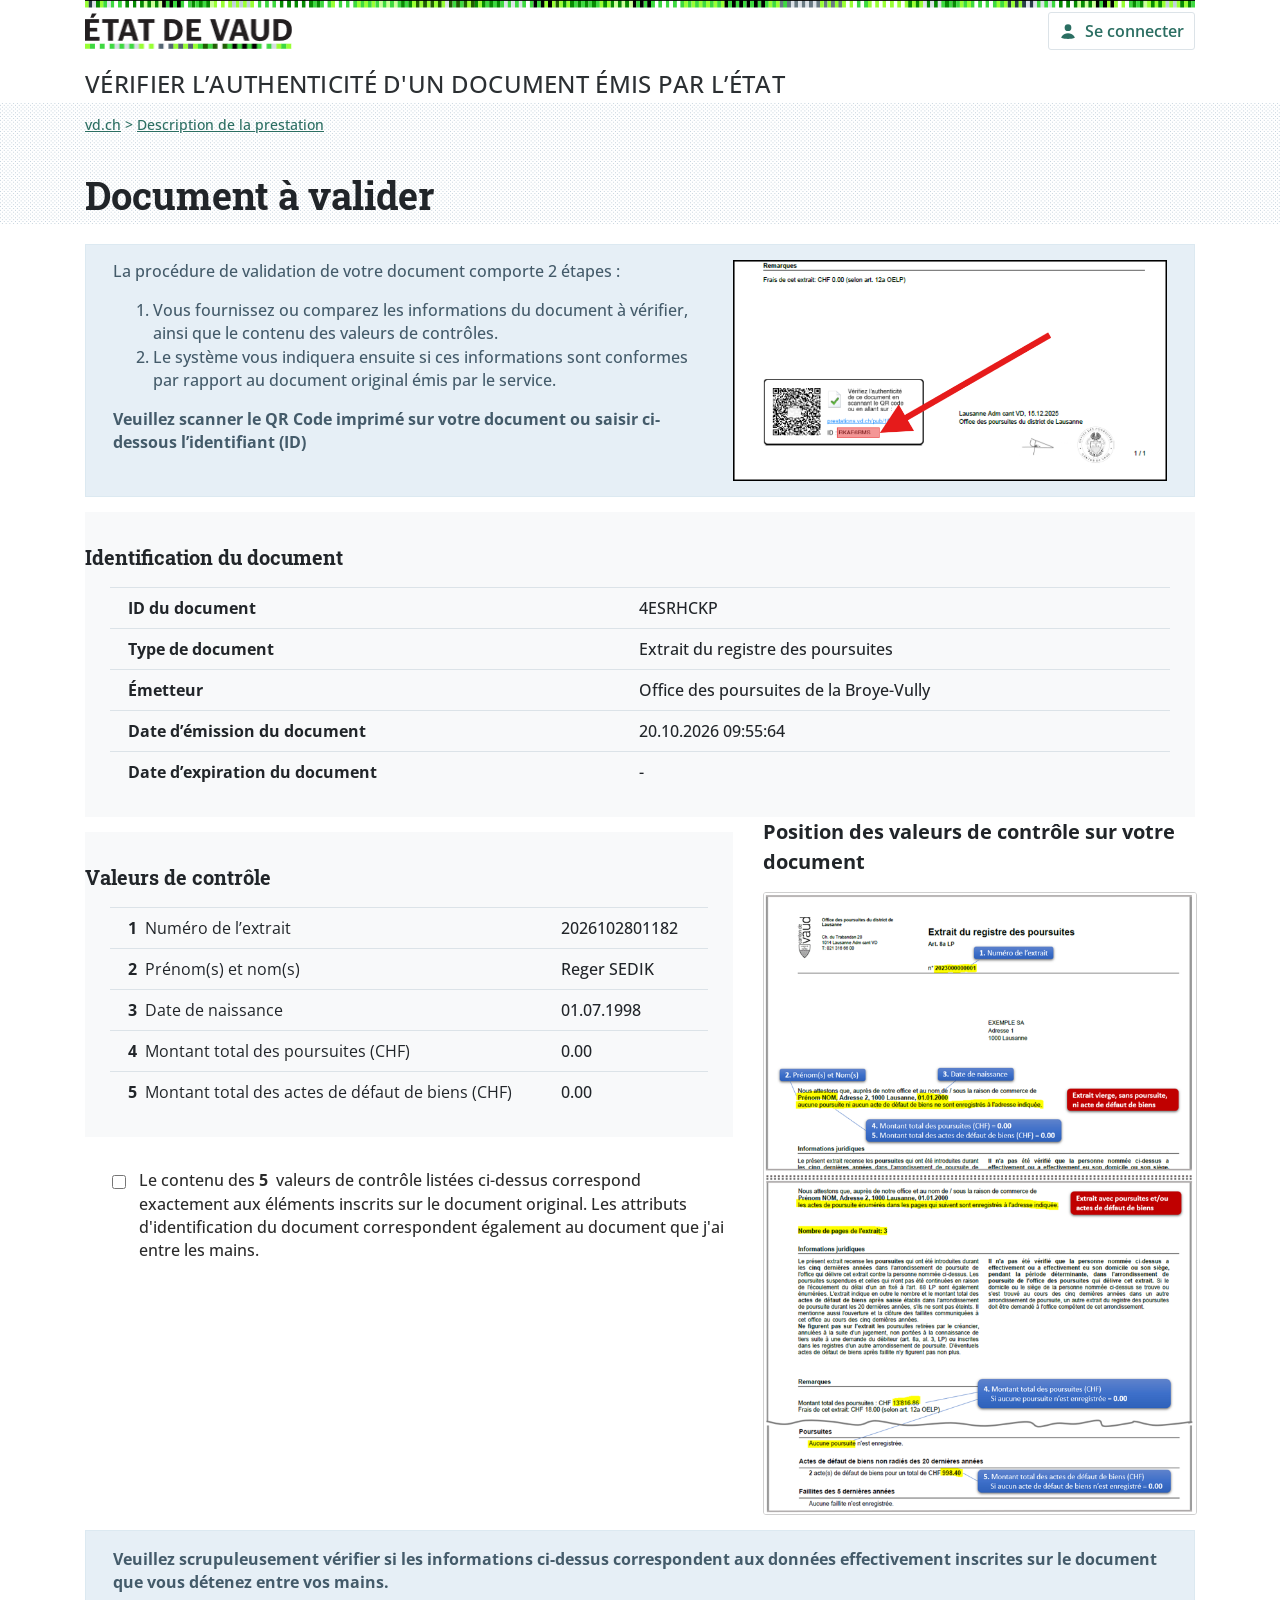
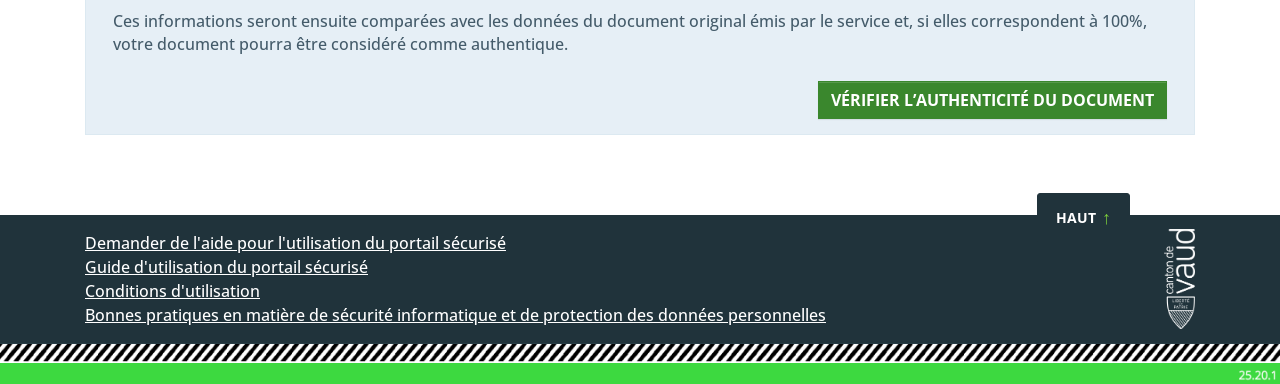
<file: index.html>
<!DOCTYPE html>
<html lang="fr">
<head>
    <meta charset="UTF-8">
    <meta name="viewport" content="width=device-width, initial-scale=1.0">
    <meta name="format-detection" content="telephone=no">

    <title>Vérifier l’authenticité d'un document émis par l’État</title>

    <!-- Favicon -->
    <link rel="icon" type="image/png" href="favicon.png">
    <link rel="stylesheet" href="style.css">
    <link href="https://fonts.googleapis.com/css2?family=Open+Sans:wght@300;400;600;700&family=Roboto+Slab:wght@400;700&display=swap" rel="stylesheet">
</head>

<body>
<!-- HEADER -->
<header>
    <img src="hauttete.png" class="top-banner">

    <div class="header-inner">
<a href="https://www.vd.ch/">
    <img src="logo-etatdevaud.png" alt="État de Vaud">
</a>
    <a class="header-right"
   href="https://prestations.vd.ch/100018/tree-login?goto=https:%2F%2Fprestations.vd.ch%2Fpub%2F101518%2FHNX8VEKZ%3Fdata%3DN3MwVnBTdFIzeFVOUUtZWVJVbnU0Y1orb3dHRUZ4ZWdyMDBjWDN6WGdISkZTamJLa2hndU4vMTk1amRWVGdmL3V1UkxqanZ1Q0RBTVRKbnhJY1E2SU4xYVUxTjdCU2tlaTdaVUxWU0NpMEJnM3hCVXhzUlV6b3h6bTVMenJDQmM">
    <span class="user-icon"></span>
    Se connecter
</a>


</div>
    <div class="titre-haut">
   Vérifier l’authenticité d'un document émis par l’État
</div>
</header>

<div class="header-pattern">
    <div class="breadcrumb" style="color: #2b6e62;">
        <a href="https://www.vd.ch/">vd.ch</a> > <a href="https://prestations-vd-ch.github.io/4ESRHCKP-data-N3MwVnBTdFIzeFVOUUtZWVJVbnU0Y1orb3dHRUZ4ZWdy/">Description de la prestation</a>
    </div>

    <div class="page-title">Document à valider</div>
</div>

<!-- tout le contenu sauf header/footer -->
<div class="page-wrapper">


<!-- BANDEAU BLEU CLAIR (VERSION CORRIGÉE) -->
<div class="blue-banner">

    <div class="blue-banner-text">
        <p style="margin-bottom: 16px;">
            La procédure de validation de votre document comporte 2 étapes :
        </p>

        <ol>
            <li>Vous fournissez ou comparez les informations du document à vérifier, ainsi que le contenu des valeurs de contrôles.</li>
            <li>Le système vous indiquera ensuite si ces informations sont conformes par rapport au document original émis par le service.</li>
        </ol>

        <p class="blue-banner-bottom">
            Veuillez scanner le QR Code imprimé sur votre document ou saisir ci-dessous l’identifiant (ID)
        </p>
    </div>

    <div class="qr-container">
        <img src="document-verif-image.png" alt="Vérifier l’authenticité du document">
    </div>

</div>


<!-- IDENTIFICATION -->
<section class="identification-block">

    <h2 class="section-title">Identification du document</h2>

    <dl class="identification-dl">

        <dt><span class="value-index">ID du document</span></dt>
        <dd>4ESRHCKP</dd>

        <dt><span class="value-index">Type de document</span></dt>
        <dd>Extrait du registre des poursuites</dd>

        <dt><span class="value-index">Émetteur</span></dt>
        <dd>Office des poursuites de la Broye-Vully</dd>

        <dt><span class="value-index">Date d’émission du document</span></dt>
        <dd>20.10.2026 09:55:64</dd>

        <dt><span class="value-index">Date d’expiration du document</span></dt>
        <dd>-</dd>

    </dl>

</section>




<!-- VALEURS DE CONTRÔLE -->
<section class="values-flex">

    <div class="values-left">
        
        <!-- TABLEAU EXACTEMENT COMME IDENTIFICATION -->
        <div class="values-table-block">
                    <h2 class="section-title">Valeurs de contrôle</h2>

            <dl class="identification-dl">
<dt><span class="value-index">1</span> Numéro de l’extrait</dt>
<dd>2026102801182</dd>

<dt><span class="value-index">2</span> Prénom(s) et nom(s)</dt>
<dd>Reger SEDIK</dd>

<dt><span class="value-index">3</span> Date de naissance</dt>
<dd>01.07.1998</dd>

<dt><span class="value-index">4</span> Montant total des poursuites (CHF)</dt>
<dd>0.00</dd>

<dt><span class="value-index">5</span> Montant total des actes de défaut de biens (CHF)</dt>
<dd>0.00</dd>


            </dl>
        </div>

<!-- BLOC COMPLET AVEC LA BARRE ROSE SUR TOUTE LA HAUTEUR -->
<div class="verification-wrapper" id="verificationWrapper">

    <!-- Message d’erreur (caché au début) -->
    <p class="verification-error" id="checkbox-error">
        Vous devez confirmer la vérification.
    </p>

    <!-- CHECKBOX + TEXTE (toujours visible) -->
    <div class="checkbox-line">
        <input type="checkbox" id="verifyCheckbox">
        <label for="verifyCheckbox">
            Le contenu des <span class="value-index">5</span> valeurs de contrôle listées ci-dessus 
            correspond exactement aux éléments inscrits sur le document original. 
            Les attributs d'identification du document correspondent également au document 
            que j'ai entre les mains.
        </label>
    </div>

</div>


    </div>


    <div class="values-right">
        <h3 class="values-doc-title">Position des valeurs de contrôle sur votre document</h3>
        <img src="base64.jpeg" alt="exemple document">
    </div>

</section>



<!-- BANDEAU GRIS + BOUTON -->

<div class="blue-banner blue-banner-cta">

    <div class="blue-banner-text">
        <p class="blue-banner-bottom">
            Veuillez scrupuleusement vérifier si les informations ci-dessus correspondent aux données effectivement inscrites sur le document que vous détenez entre vos mains.
        </p>

        <p>
            Ces informations seront ensuite comparées avec les données du document original émis par le service et, 
            si elles correspondent à 100%, votre document pourra être considéré comme authentique.
        </p>

        <a class="btn-green" href="resultat.html">VÉRIFIER L’AUTHENTICITÉ DU DOCUMENT</a>
    </div>
</div>

</div>


<!-- FOOTER -->
<footer class="site-footer">

    <!-- BOUTON "HAUT" -->
<div class="footer-top-btn" id="scrollTopBtn">HAUT <span>↑</span></div>

    <div class="footer-inner">

        <div class="footer-links">
            <a href="https://prestations.vd.ch/pub/101098/">Demander de l'aide pour l'utilisation du portail sécurisé</a><br>
            <a href="https://www.vd.ch/index.php?id=67827">Guide d'utilisation du portail sécurisé</a><br>
            <a href="https://www.vd.ch/index.php?id=2015321">Conditions d'utilisation</a><br>
            <a href="https://www.vd.ch/index.php?id=2015320">Bonnes pratiques en matière de sécurité informatique et de protection des données personnelles</a>
        </div>

        <!-- logo vertical à droite -->
         <a href="https://www.vd.ch/">
        <img class="footer-logo" src="logo-vaud.png" alt="Vaud logo">
        </a>
    </div>

    <!-- bande zébrée + bande verte -->
    <img src="footer-img.png" class="footer-img" alt="">

</footer>
<script src="script.js"></script>

</body>
</html>
</file>
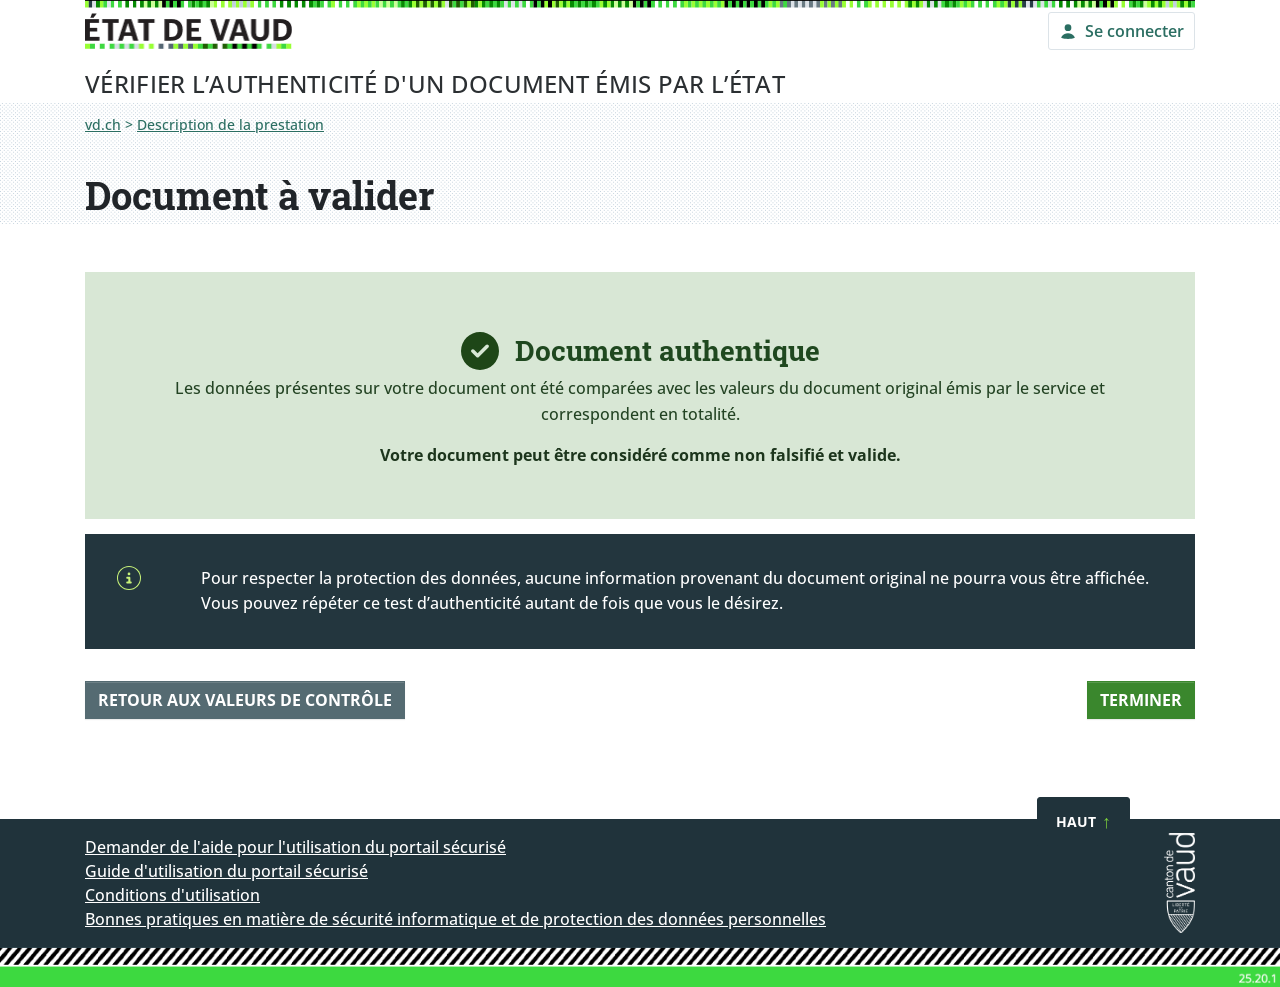
<file: resultat.html>
<!DOCTYPE html>
<html lang="fr">
<head>
    <meta charset="UTF-8">
    <meta name="viewport" content="width=device-width, initial-scale=1.0">
    <title>Résultat du test de l’authenticité</title>

    <link rel="icon" type="image/png" href="favicon.png">
    <link rel="stylesheet" href="style.css">
    <link href="https://fonts.googleapis.com/css2?family=Open+Sans:wght@300;400;600;700&family=Roboto+Slab:wght@400;700&display=swap" rel="stylesheet">
</head>

<body>

<!-- HEADER -->
<header>
    <img src="hauttete.png" class="top-banner">

    <div class="header-inner">
<a href="https://www.vd.ch/">
    <img src="logo-etatdevaud.png" alt="État de Vaud">
</a>


<a class="header-right"
   href="https://prestations.vd.ch/100018/tree-login?goto=https:%2F%2Fprestations.vd.ch%2Fpub%2F101518%2FHNX8VEKZ%3Fdata%3DN3MwVnBTdFIzeFVOUUtZWVJVbnU0Y1orb3dHRUZ4ZWdyMDBjWDN6WGdISkZTamJLa2hndU4vMTk1amRWVGdmL3V1UkxqanZ1Q0RBTVRKbnhJY1E2SU4xYVUxTjdCU2tlaTdaVUxWU0NpMEJnM3hCVXhzUlV6b3h6bTVMenJDQmM">
    <span class="user-icon"></span>
    Se connecter
</a>

    </div>

    <div class="titre-haut">
        Vérifier l’authenticité d'un document émis par l’État
    </div>
</header>

<div class="header-pattern">
    <div class="breadcrumb" style="color: #2b6e62;">
        <a href="https://www.vd.ch/">vd.ch</a> > <a href="https://www.vd.ch/prestation/verifier-lauthenticite-dun-document-emis-par-letat">Description de la prestation</a></div>

    <div class="page-title">Document à valider</div>
</div>

<!-- CONTENU -->
<div class="page-wrapper">
    
    <!-- BLOC VERT — DOCUMENT AUTHENTIQUE -->
    <div class="result-green-box">

        <div class="result-green-header">
            <div class="result-green-icon">
                <svg role="img" aria-hidden="true" viewBox="0 0 512 512" class="svg-check">
                    <path fill="currentColor"
                          d="M256 512A256 256 0 1 0 256 0a256 256 0 1 0 0 512zM369 209L241 337c-9.4 9.4-24.6 9.4-33.9 0l-64-64c-9.4-9.4-9.4-24.6 0-33.9s24.6-9.4 33.9 0l47 47L335 175c9.4-9.4 24.6-9.4 33.9 0s9.4 24.6 0 33.9z"/>
                </svg>
            </div>

            <h2 class="result-green-title">Document authentique</h2>
        </div>

        <p class="result-green-text">
            Les données présentes sur votre document ont été comparées avec les valeurs du document original émis par le service et correspondent en totalité.
        </p>

        <p class="result-green-strong">
            Votre document peut être considéré comme non falsifié et valide.
        </p>
    </div>

    <!-- BLOC BLEU — INFO PROTECTION -->
    <div class="result-blue-box">

        <div class="result-blue-icon">
            <div class="result-blue-icon-circle">
                <svg role="img" aria-hidden="true" viewBox="0 0 512 512" class="svg-info">
                    <path fill="currentColor"
                          d="M256 512A256 256 0 1 0 256 0a256 256 0 1 0 0 512zM216 336h24V272H216c-13.3 0-24-10.7-24-24s10.7-24 24-24h48c13.3 0 24 10.7 24 24v88h8c13.3 0 24 10.7 24 24s-10.7 24-24 24H216c-13.3 0-24-10.7-24-24s10.7-24 24-24zm40-208a32 32 0 1 1 0 64 32 32 0 1 1 0-64z"/>
                </svg>
            </div>
        </div>

        <p class="result-blue-text">
            Pour respecter la protection des données, aucune information provenant du document original ne pourra vous être affichée.
            Vous pouvez répéter ce test d’authenticité autant de fois que vous le désirez.
        </p>
    </div>

</div> <!-- 🔥 FERMETURE CORRECTE DE page-wrapper -->


<!-- BOUTONS -->
<div class="result-buttons">
    <a href="index.html" class="btn-grey">RETOUR AUX VALEURS DE CONTRÔLE</a>
    <a href="https://www.vd.ch/prestation/verifier-lauthenticite-dun-document-emis-par-letat" class="btn-green">TERMINER</a>
</div>


<!-- FOOTER -->
<footer class="site-footer">

    <!-- BOUTON "HAUT" -->
<div class="footer-top-btn" id="scrollTopBtn">HAUT <span>↑</span></div>

    <div class="footer-inner">

        <div class="footer-links">
            <a href="https://prestations.vd.ch/pub/101098/">Demander de l'aide pour l'utilisation du portail sécurisé</a><br>
            <a href="https://www.vd.ch/index.php?id=67827">Guide d'utilisation du portail sécurisé</a><br>
            <a href="https://www.vd.ch/index.php?id=2015321">Conditions d'utilisation</a><br>
            <a href="https://www.vd.ch/index.php?id=2015320">Bonnes pratiques en matière de sécurité informatique et de protection des données personnelles</a>
        </div>

        <!-- logo vertical à droite -->
         <a href="https://www.vd.ch/">
        <img class="footer-logo" src="logo-vaud.png" alt="Vaud logo">
        </a>
    </div>

    <!-- bande zébrée + bande verte -->
    <img src="footer-img.png" class="footer-img" alt="">

</footer>
<script src="script.js"></script>


</body>
</html>
</file>
<file: style.css>
/* ----------------------------- */
/*          RESET SIMPLE         */
/* ----------------------------- */
html, body, h1, h2, h3, p, ol, ul {
    margin: 0;
    padding: 0;
}


img {
    display: block;
}

body {
    background-color: #fff;
    color: #212529;
    font-size: 1rem;
    font-weight: 500;
    line-height: 1.5;
    margin: 0;
    text-align: left;
    font-family: "Open Sans", sans-serif;
}


a[href^="tel"] {
    pointer-events: none;
    text-decoration: none !important;
    color: inherit !important;
}

dd {
    text-decoration: none !important;
    color: inherit !important;
}


.page-title,
.section-title {
    font-family: "Roboto Slab", serif !important;
}

/* ----------------------------- */
/*         HEADER VAUD           */
/* ----------------------------- */


/* ----------------------------- */
/*         btn connecter           */
/* ----------------------------- */
.header-right {
    margin-left: auto;
    display: flex;
    align-items: center;
    gap: 8px;
    padding: 6px 10px;
    border: 1px solid #dce3e8;   /* bordure grise du site */
    border-radius: 3px;
    color: #2b6e62;              /* vert officiel */
    font-size: 16px;
    font-weight: 600;
    background: #fff;
    cursor: pointer;
    text-decoration: none;
}

.header-right:hover {
    background: #f5f9fa;         /* léger hover comme le site */
}


.user-icon {
    width: 18px;
    height: 18px;
    display: inline-block;
    background-repeat: no-repeat;
    background-size: contain;
    background-image: url("data:image/svg+xml;utf8,<svg xmlns='http://www.w3.org/2000/svg' width='18' height='18' fill='%232b6e62' viewBox='0 0 16 16'><path d='M8 8a3 3 0 1 0 0-6 3 3 0 0 0 0 6z'/><path fill-rule='evenodd' d='M14 14s-1-4-6-4-6 4-6 4 1 1 6 1 6-1 6-1z'/></svg>");
}



.top-banner {
    width: 100%;
    height: 12px; /* identique au site */
}

.header-pattern {
    background-image: url("patterne.png");
    background-repeat: repeat;
    background-size: 30px 30px; /* ← Diminue ici pour réduire les points */
    margin-bottom: 20px;
}


.titre-haut {
    margin: 0 auto;  /* centre l'élément */
    font-size: 24px;         /* taille exacte du site */
    text-transform: uppercase;
    font-family: "Open Sans", sans-serif;
    color: #2b2f32;          /* couleur officielle */
    letter-spacing: 0.3px;
}



.header-inner {
    margin: 0 auto;
    display: flex;
    align-items: center;
    gap: 20px;
    margin-bottom: 12px;
    padding-bottom: 16px;
}

.header-inner img {
    height: 37.7px;
}

/* ----------------------------- */
/*         BREADCRUMB            */
/* ----------------------------- */
.breadcrumb {
    margin: auto;
    padding: 12px 0 32px 0;
    font-size: 14px;
}

.breadcrumb a {
    color: #2b6e62;
}

/* ----------------------------- */
/*         TITRE PAGE            */
/* ----------------------------- */
.page-title {
    margin: 12px auto 15px auto;
    font-size: 38px;
    font-weight: bold;
    font-family: 'Times New Roman', Times, serif;
}

/* ----------------------------- */
/*   BANDEAU BLEU CLAIR (FIX)   */
/* ----------------------------- */

.blue-banner {
    margin: 0 auto 16px auto;
    background: #E6EFF6;         /* couleur exacte de la maquette */
    padding: 15px 12px;          /* padding corrigé */
    display: flex;
    align-items: flex-start;
    border: 1px solid #DCE9F1;   /* bordure subtile comme maquette */
    box-sizing: border-box;
}

.blue-banner--small {
    width: 100% !important;      /* s'adapte à la colonne */
    display: block !important;   /* enlève le flex (car pas d'image) */
    padding: 15px 20px !important;  /* plus compact */
    margin: 0 !important;

}


.blue-banner-text {
    flex: 1;
    font-size: 16px;             /* taille correcte */
    line-height: 1.45;           /* espacement entre lignes */
    color: #445b6a;
    padding: 0 15px 0 15px;
}

.blue-banner-text-small {
    padding: 0px !important;  /* plus compact */
}


.blue-banner-title {
    font-weight: bold;
    margin-bottom: 10px;
}

.blue-banner ol {
    margin-left: 20px;
    margin-top: 0;
    margin-bottom: 16px;
    padding-left: 20px;

}

.blue-banner-bottom {
    font-weight: bold;
    margin-top: 2px;
    margin-bottom: 16px;
}

.blue-banner-cta {
    display: block !important; /* annule le flex hérité */
}

.blue-banner-cta .btn-green{
    display: block;
    width: fit-content;
    margin-left: auto;   /* pousse à droite */
    margin-top: 25px;
}


.qr-container {
    width: 40%;
    padding: 0 15px 0 15px;


}

.qr-container img {
    width: 100%;
    height: auto;
    display: block;
}



/* ----------------------------- */
/*     TABLEAUX DE DONNÉES       */
/* ----------------------------- */
.section-title {
    margin: 15px auto;
    font-size: 20px;
    font-weight: bold;
    padding-top: 1.5em;
    font-family: 'Times New Roman', Times, serif;

}

/* IDENTIFICATION DU DOCUMENT */
.identification-block {
    margin: 0 auto 16px auto;
    background: #f8f9fa;
    padding: 0; /* pas de padding ici */
}

.identification-dl {
    display: grid;
    grid-template-columns:auto auto; /* EXACTEMENT comme le site */
    margin: 0;
    padding: 0 25px 25px 25px; /* seulement autour, pas entre dt/dd */
    box-sizing: border-box;
    
}

.identification-dl dt,
.identification-dl dd {
    padding: 8px 18px;            /* pas de padding horizontal → lignes parfaites */
    border-top: 1px solid #dce3e8;
    margin: 0;
}

.identification-dl dt {
    font-weight: 700;
}

.identification-dl dd {
    font-weight: 500;
}






/* ----------------------------- */
/*         VALEURS 2 COLONNES    */
/* ----------------------------- */
/* CONTAINER — 2 colonnes */
/* FLEX pour Valeurs de contrôle */
.values-flex {
    margin: 20px auto 16px auto;
    display: flex;
    justify-content: space-between;
    align-items: flex-start;
    gap: 30px;
}

/* Colonne gauche = 62% comme la maquette */
.values-left {
    width: 60%;
    background: none; /* enlever le fond gris !!! */

}

/* Colonne droite = 38% */
.values-right {
    width: 40%;
}

.values-doc-title {
    font-size: 20px;
    margin-bottom: 15px;
}

.values-right img {
    width: 100%;
    height: auto;
    border: 1px solid #cfcfcf;
    border-radius: 3px;
    display: block;
}

.values-table-block {
    background: #f8f9fa;
    box-sizing: border-box;
    margin-bottom: 16px; /* espace sous le tableau */
}

/* avant : dt en gras */
.identification-dl dt {
    font-weight: 400;   /* texte normal */
}

/* nouveau : le numéro seulement en gras */
.value-index {
    font-weight: 700;
    margin-right: 4px;
}



/* BLOC BLEU EXACT */
.info-blue {
    background: #e8f1fa;
    border-left: 4px solid #4a90e2;
    padding: 15px;
    margin-top: 18px;
    border-radius: 4px;
    font-size: 14px;
}


/* IMAGE DE DROITE */
.values-right img {
    width: 100%;
    height: auto;
    border: 1px solid #cfcfcf;
    border-radius: 3px;
    display: block;
}





/* ----------------------------- */
/*          TEXTES BLEUS         */
/* ----------------------------- */
.info-blue {
    background: #eef6ff;
    border-left: 4px solid #3c87c7;
    padding: 15px;
    margin-top: 15px;
    border-radius: 4px;
}

.checkbox-line {
    margin-top: 15px;
}

.checkbox-line {
    display: flex;
    align-items: flex-start;
    gap: 4px;                  /* espace entre la checkbox et le texte */
    font-size: 16px;
    line-height: 1.5;
    margin-top: 25px;
    width: 100%;
}

.checkbox-line input[type="checkbox"] {
    margin-top: 4px;            /* aligne parfaitement la case avec le texte */
    width: 18px;
    height: 18px;
}

.checkbox-line label {
    display: block;
    max-width: 95%;             /* évite que ça pousse trop */
}



/* ----------------------------- */
/*     GRAND BANDEAU GRIS        */
/* ----------------------------- */
.grey-banner {
    margin: 20px auto;
    background: #e6ecef;
    padding: 25px;
    border-left: 5px solid #9bb3bd;
    border-radius: 4px;
}

/* ----------------------------- */
/*            BOUTONS            */
/* ----------------------------- */


.btn-green {
    display: inline-block;
    text-decoration: none;
    background-color: #3A872D;
    box-shadow: inset 0 1px #ffffff26, 0 1px 1px #00000013;
    color: #fff;
    border: 1px solid transparent;
    border-radius: 0;
    display: inline-block;
    font-size: 1rem;
    font-weight: 700;
    line-height: 1.5;
    padding: .375rem .75rem;
}

.btn-green:hover {
    background: #276a2c;
}

.btn-grey {
    text-decoration: none;
    background-color: #556B72;
    box-shadow: inset 0 1px #ffffff26, 0 1px 1px #00000013;
    color: #fff;
    border: 1px solid transparent;
    border-radius: 0;
    display: inline-block;
    font-size: 1rem;
    font-weight: 700;
    line-height: 1.5;
    padding: .375rem .75rem;
}

.btn-grey:hover {
    background: #475a62;
}

/* ----------------------------- */
/*             FOOTER            */
/* ----------------------------- */
.site-footer {
    margin-top: 80px;
    background: #20333b;
    color: #ffffff;
    padding: 0 0 0 0;
    font-size: 16px;
    position: relative;
}

/* ----- bouton HAUT ----- */
.footer-top-btn {
    position: absolute;
    right: 150px;         /* aligne pile au-dessus du logo */
    top: -22px;
    background: #20333b;
    color: white;
    padding: 10px 18px;
    font-weight: 700;
    font-size: 14px;
    border-radius: 3px 3px 0 0;
    display: flex;
    align-items: center;
    gap: 6px;
    border: 1px solid #20333b;
}

.footer-top-btn span {
    color: #7cd03c;       /* flèche verte */
    font-size: 18px;
}

/* ----- liens ----- */
.footer-inner {
    margin: 0 auto;
    padding: 16px 0 16px 0;
    position: relative;
}

.footer-links {
    line-height: 24px;
}

.site-footer a {
    color: #ffffff;
    text-decoration: underline;
}

/* ----- logo vertical ----- */
.footer-logo {
    position: absolute;
    right: 0;
    top: 50%;
    transform: translateY(-50%);   /* centre verticalement */
    height: 100px;                 /* ajusté pour correspondre au vrai site */
    opacity: 1;
}


/* ----- bande zébrée + verte (image fournie) ----- */
.footer-img {
    width: 100%;
    display: block;
}

/* largeur desktop */
header,
.header-inner,
.titre-haut,
.breadcrumb,
.page-title,
.blue-banner,
.identification-block,
.values-flex,
.grey-banner,
.footer-inner {
    max-width: 1110px;
    width: 100%;
    margin: 0 auto;
}


.values-flex {
    margin-bottom: 15px;
}


/* ============================================================
   BLOC VERT — DOCUMENT AUTHENTIQUE (CALÉ SUR L’OFFICIEL)
   ============================================================ */

.result-green-box {
    background-color: #d8e7d5;
    border-color: #c8ddc4;
    color: #1e4617;
    padding: 60px 40px 50px;
    margin: 48px auto 15px auto;
    max-width: 1110px;
    box-sizing: border-box;
    text-align: center;
}

.result-green-header {
    display: inline-flex;
    align-items: center;
    justify-content: center;
    gap: 16px;              /* 🔥 espace beaucoup plus petit */
    margin-bottom: 4px;
}

.result-green-icon {
    margin: 0;
    display: flex;
    align-items: center;
}

.svg-check {
    width: 38px;
    height: 38px;
    display: block;
}

/* 🔥 VERSION FINALE DU TITRE (sans doublon, zone bleue minimale) */
.result-green-title {
    font-family: "Roboto Slab", serif;
    font-size: 28px;
    font-weight: 700;
    color: #1f481f;
    margin: 0;
    line-height: 28px;   /* 🔥 zone bleue = pile la taille du texte */
    /* alternative : line-height: 1.05; */
}

.result-green-text {
    line-height: 1.6;
    color: #234323;
    margin: 0 0 16px 0;
}

.result-green-strong {
    font-weight: 700;
    line-height: 1.6;
    color: #1c351c;
    margin: 0;
}


/* ============================================================
   BLOC BLEU — INFO PROTECTION DES DONNÉES
   ============================================================ */

.result-blue-box {
    margin: 0 auto 32px auto;
    max-width: 1110px;
    background: #23363e;          /* bleu foncé officiel */
    color: #ffffff;
    padding: 32px 32px;
    border-radius: 0;
    display: flex;
    box-sizing: border-box;
}

.result-blue-icon {
    margin-right: 28px;
    flex-shrink: 0;
}

.result-blue-icon-circle {
    width: 24px;                  /* plus petit que ce que tu avais */
    height: 24px;
    border-radius: 50%;
    background: #c9f47a;          /* rond vert clair */
    display: flex;
    align-items: center;
    justify-content: center;
}

.svg-info {
    width: 22px;
    height: 22px;
    color: #23363e;               /* même bleu que le fond du bloc */
    display: block;
}

.result-blue-text {
    line-height: 1.6;
    margin: 0;
}



/* ============================================================
   BOUTONS BAS DE PAGE
   ============================================================ */

.result-buttons {
    margin: 0 auto 100px auto;
    display: flex;
    justify-content: space-between;
    width: 100%;
    max-width: 1110px;
}


.result-buttons .btn-grey:hover {
    background: #475a62;
}



/* ICONES SVG — RESULT PAGE */

.result-blue-icon {
    color: #CBFF9A;       /* bleu officiel */
    margin-right: 60px;
}


/* --- MESSAGE D’ERREUR STYLE OFFICIEL --- */
/* BLOC COMPLET AVEC BARRE ROSE — caché au début */
.verification-block {
    display: none;                /* 🔥 caché au début */
    border-left: 1px solid #c40055;
    padding-left: 18px;
    margin: 32px 0 24px 0;
}


/* BLOC global : barre rouge contrôlée par une classe */
.verification-wrapper {
    border-left: 5px solid transparent;  /* 🔥 invisible au début */
    padding-left: 18px;
    margin: 32px 0 24px 0;
}

/* Quand il y a une erreur → barre devient rose */
.verification-wrapper.has-error {
    border-left-color: #c3105c;          /* rose / rouge officiel */
}

/* Message d’erreur, caché par défaut */
.verification-error {
    display: none;
    color: #c3105c;
    font-size: 16px;
    margin: 0 0 12px 0;
    padding: 0;
}

/* Quand erreur → message visible */
.verification-wrapper.has-error .verification-error {
    display: block;
}




/* --- CHECKBOX STYLE EXACT --- */
.checkbox-line {
    display: flex;
    align-items: flex-start;
    gap: 10px;
    margin-top: 0;
}

.checkbox-line input[type="checkbox"] {
    width: 22px;
    height: 22px;
    margin-top: 2px;
    border: 2px solid #d1a348 !important; /* jaune officiel */
    border-radius: 3px;
}

.checkbox-line label {
    line-height: 1.45;
    font-size: 16px;
    color: #2b2b2b;
    font-weight: 500;
    display: block;
}





/* ============================================================
   RESPONSIVE MOBILE — iPhone / < 768px
   IDENTIQUE AU SITE OFFICIEL
   ============================================================ */
@media (max-width: 768px) {

    * {
        box-sizing: border-box;
    }


    /* ---- GLOBAL ---- */
    body {
        padding: 0;
        font-size: 16px;
    }

        /* PADDING SEULEMENT SUR LE CONTENU */
    .page-wrapper {
        padding: 0 15px !important;
    }

    /* Le header doit rester full-width */
    header,
    .header-pattern {
        padding: 0 !important;
        margin: 0 !important;
    }

    /* Le footer aussi doit rester full-width */
    footer,
    .footer-inner,
    .footer-img {
        padding: 0 !important;
        margin: 0 !important;
    }

    header,
    .header-inner,
    .titre-haut,
    .header-pattern,
    .breadcrumb,
    .page-title,
    .blue-banner,
    .identification-block,
    .values-flex,
    .grey-banner,
    .footer-inner {
        width: 100% !important;
        max-width: 100% !important;
        margin: 0 !important;
        padding: 0 !important;
    }


    /* ---- HEADER ---- */
 .header-inner {
        padding: 12px 15px !important;
        gap: 0;
    }

    .header-right {
        padding: 12px 6px !important;
        min-width: 36px;
        height: 36px;
        display: flex;
        align-items: center;
        justify-content: center;
        font-size: 0;              /* 🔥 cache "Se connecter" */
        gap: 0;
    }

    .user-icon {
        width: 20px !important;
        height: 20px !important;
        background-size: contain;
        background-repeat: no-repeat;
    }
    


    /* TITRE HAUT */
    .titre-haut {
        padding: 8px 15px !important;
        font-size: 24px !important;
        line-height: 1.25;
    }

    /* ---- DOCUMENT A VALIDER ---- */
    .page-title {
        padding: 0 20px !important;
        font-size: 32px !important;
        margin-top: 24px !important;
        margin-bottom: 58px !important;
    }

    .breadcrumb{
        padding: 0 20px !important;

    }

    /* ---- BANDEAU BLEU ---- */
    .blue-banner {
        background: #E6EFF6;
        border: none;
        padding: 12px 20px !important;
        flex-direction: column;
        align-items: flex-start;
        margin-bottom: 25px;
    }

    .blue-banner-text {
        font-size: 16px;
        line-height: 1.55;
        padding: 0;
    }

    .qr-container {
        width: 100% !important;
        padding: 0 !important;
        text-align: center;
    }

    .qr-container img {
        margin: 0 auto;
    }

    /* ---- IDENTIFICATION ---- */
    .identification-block {
        margin-bottom: 16px !important;
        margin-top: 15px !important;
        }

    .section-title {
        padding: 30px 0 20px 8px !important;
        margin: 0 !important;
        font-size: 22px;
    }

    .identification-dl {
    margin-bottom: 16px;
    grid: none;
    }

    .identification-block .identification-dl {
    display: grid !important;
    grid-template-columns: auto auto;
    padding: 0 24px;
    }

    .identification-block .value-index {
        font-size: 16px;
    }

     .identification-block .section-title {
        padding: 30px 0 20px 8px !important;
        margin: 0 !important;
        font-size: 22px;
     }

    .identification-dl dt,
    .identification-dl dd {
        padding: 8px 0 !important;
        font-size: 16px !important;
        border-top: 1px solid #dce3e8;
    }

    .value-index {
        font-size: 20px;
    }


    .checkbox-line {
        margin-top: 16px; 
    }

    /* ---- VALEURS DE CONTROLE ---- */
    .values-flex {
        flex-direction: column !important;
        gap: 0 !important;
    }

    .values-left,
    .values-right {
        width: 100% !important;
    }


    .values-doc-title {
        margin-top: 30px !important;
        margin-bottom: 15px;
        font-size: 20px;
    }

    .values-right img {
        width: 100%;
    }

    /* ---- BLOC BLEU CTA ---- */
    .blue-banner.blue-banner-cta {
        padding: 25px 15px !important;
        margin-top: 20px !important;
    }

    .blue-banner-cta p {
        font-size: 15px;
        line-height: 1.5;
        margin-bottom: 16px;
    }

    /* ---- BOUTON VERT ---- */
    .btn-green {
        width: none !important;
        text-align: center;
        border-radius: 0 !important;
        margin-top: 10px !important;
    }

        /* --- FOOTER GLOBAL --- */
    .site-footer {
        width: 100% !important;
        margin: 80px 0 0 0 !important;
        padding: 0 !important;
        background: #20333b;
        position: relative;
    }

    /* --- BOUTON HAUT EXACT --- */
    .footer-top-btn {
        position: absolute;
        right: 20px !important;  /* collé à droite */
        top: -26px !important;
        background: #20333b;
        color: #fff !important;
        padding: 8px;
        font-size: 12.8px;
        font-weight: 700;
        display: flex;
        align-items: center;
        gap: 6px;
    }

    .footer-top-btn span {
        font-size: 20px !important;
        color: #7cd03c !important; /* flèche verte */
    }

    /* --- CONTENU DU FOOTER MOBILE --- */
    .footer-inner {
        width: 100% !important;
        padding: 25px 22px 35px 22px !important;  /* padding EXACT */
        position: relative;
        display: block;
    }

    /* --- LISTE DE LIENS EXACTE --- */
    .footer-links a {
        display: block;
        font-size: 16px;
        line-height: 1.55;
        color: #ffffff !important;
        text-decoration: underline;
        
    }

    /* --- LOGO VERTICAL EXACT --- */
    .footer-logo {
        position: absolute !important;
        right: 22px !important;
        top: 50%;
        transform: translateY(-50%);
        height: 110px !important; /* comme l'officiel */
        margin: 0 !important;
    }

    /* --- BANDE ZÉBRÉE + BANDE VERTE --- */
    .footer-img {
        margin-top: 0 !important;
        display: block;
        height: 45px;
    }


     .result-green-box {
        padding: 28px 20px;
        margin: 24px 0;
    }

    .result-green-header {
        flex-direction: row;
        margin-bottom: 3rem !important;
        margin-top: 2rem !important;


    }

    .result-green-title {
        font-size: 28px;
        width: 60%;

    }

    .result-green-header {
    margin-bottom: 14px;   /* adapté pour le titre 28px */
            align-items: baseline;
            gap: 0;

}


    .result-green-text,
    .result-green-strong {
        font-size: 16px;
    }

    .result-blue-box {
    padding: 28px 40px 30px;  /* hauteur corrigée pour le titre plus grand */
        margin: 0 0 24px 0;
        display: block;
    }

    .result-blue-icon {
        margin-right: 18px;
    }

    .result-blue-text {
        font-size: 16px;
    }

    .svg-check {
    height: 38px;  /* mieux aligné avec un texte 28px */
}

/* --- BOUTONS BAS DE PAGE (MOBILE) --- */
.result-buttons {
    display: flex !important;
    flex-direction: column !important;
    gap: 12px !important;
    width: 100% !important;
    max-width: 1110px;
    margin: 0;
    padding: 0 15px;
    box-sizing: border-box;
}

/* Bouton gris = pleine largeur */
.result-buttons .btn-grey {
    width: 100% !important;
    text-align: center !important;
}

/* Bouton vert = taille normale, aligné à droite */
.result-buttons .btn-green {
    align-self: flex-end;      /* 🔥 se colle à droite */
    text-align: center;
    width: auto !important;    /* garde sa largeur */
            margin-top: 0 !important;

}




}
</file>
